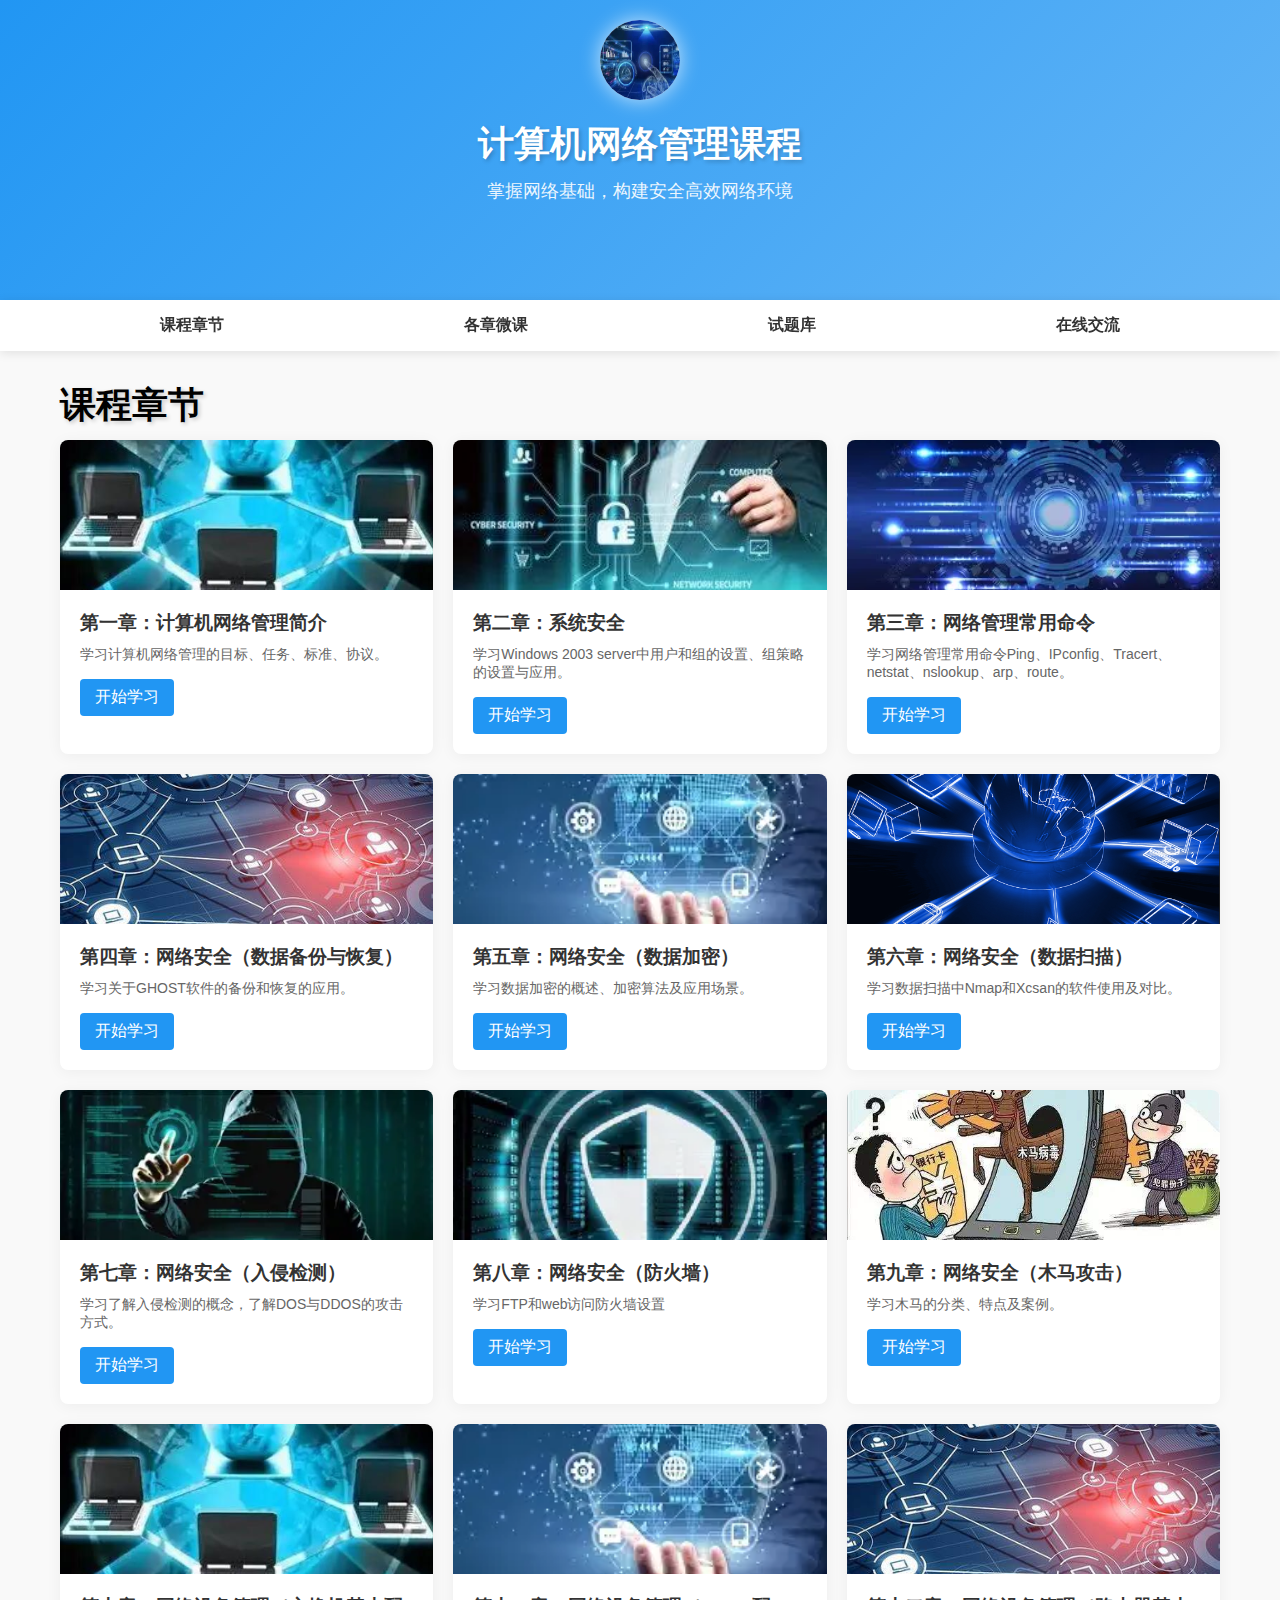
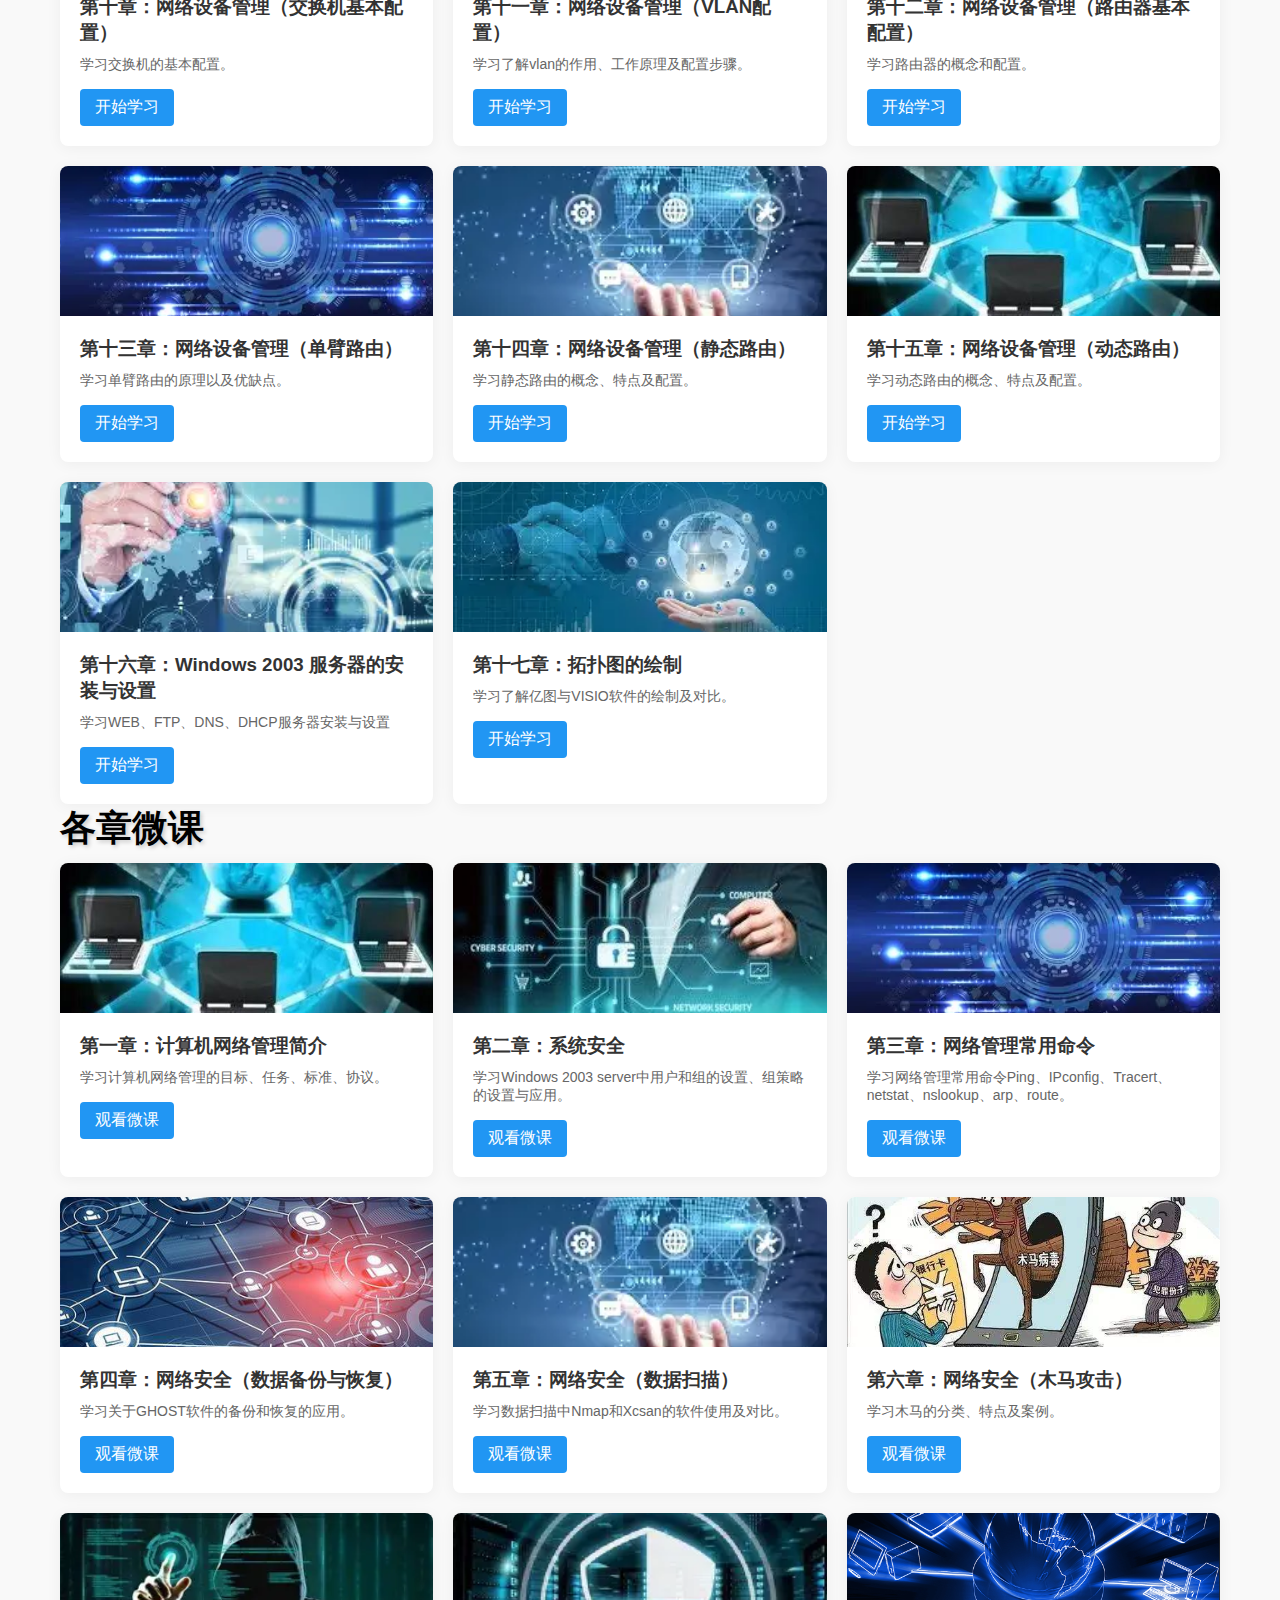
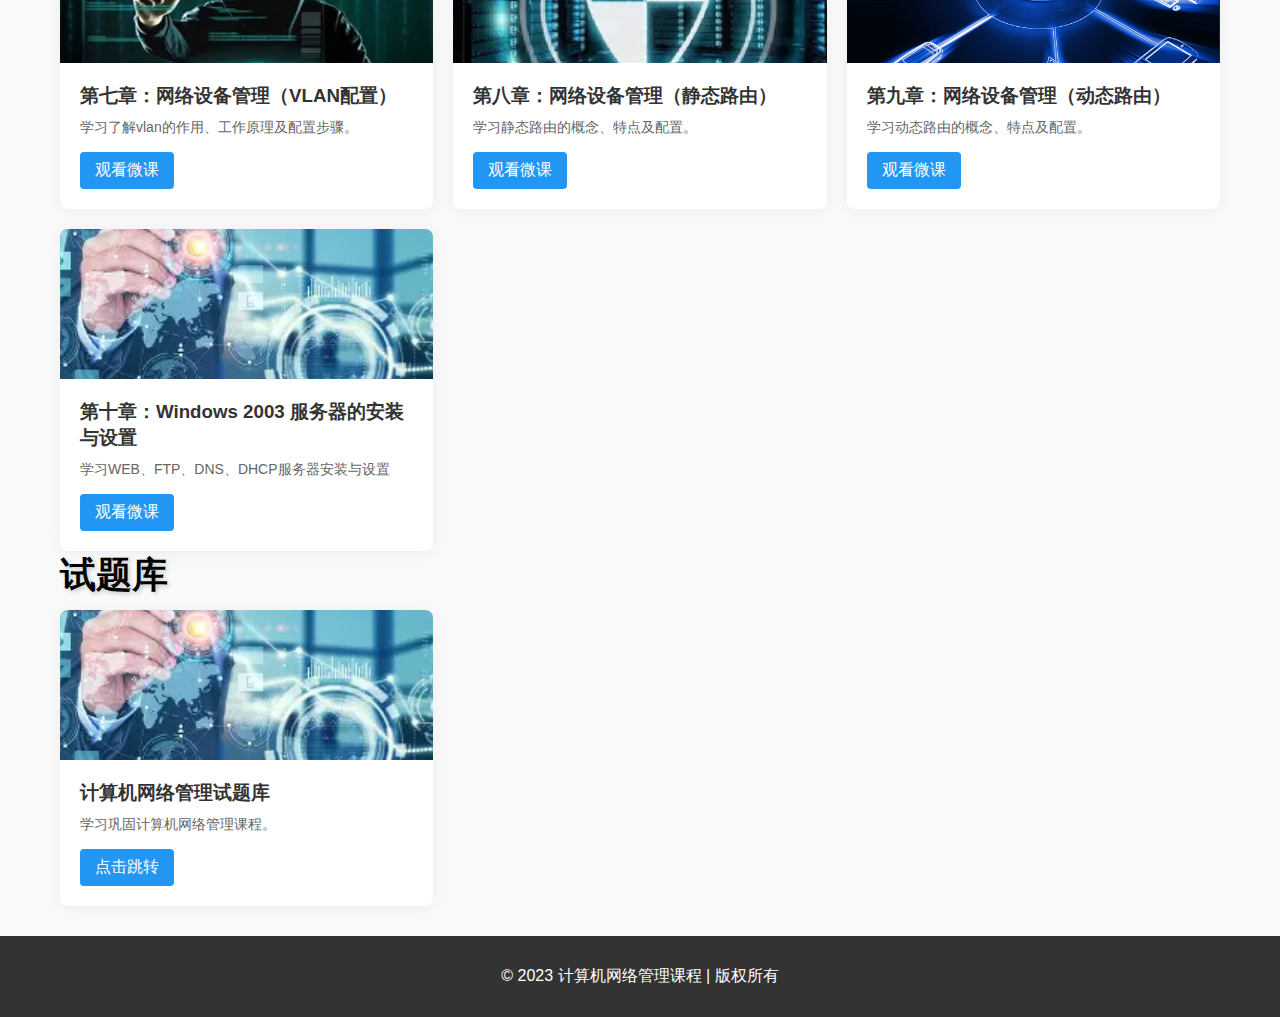
<file: course.html>
<!DOCTYPE html>
<html>
<head>
    <meta charset="UTF-8">
	<title>计算机网络管理课程</title>
	<link rel="stylesheet" type="text/css" href="course.css"/>
</head>
<body>
	 <!-- 头部区域 -->
    <header>
        <div class="header-content">
            <div class="course-logo">
                <img src="12.jpg" alt="计算机网络管理">
            </div>
            <h1>计算机网络管理课程</h1>
            <p class="header-subtitle">掌握网络基础，构建安全高效网络环境</p>
        </div>
    </header>
    
    <!-- 导航栏 -->
    <nav>
        <div class="nav-container">
            <a href="#course-modules" class="nav-item" id="chapters">课程章节</a>
            <a href="#micro-modules" class="nav-item" id="micro-classes">各章微课</a>
            <a href="#question-modules" class="nav-item" id="question-bank">试题库</a>
            <a href="tell.html" class="nav-item" id="online-chat">在线交流</a>
        </div>
    </nav>
    
    <!-- 主要内容 -->
	<div class="container">
		<!-- 课程章节预览 -->
		<section id="course-chapters">
		<h1>课程章节</h1>
		<div class="course-modules">
            <div class="module-card">
				<div class="module-image" style="background-image: url(1.jpg)"></div>
				<div class="module-content">
                    <h3>第一章：计算机网络管理简介</h3>
                    <p>学习计算机网络管理的目标、任务、标准、协议。</p>
                    <a href="计算机网络管理简介.pptx" class="module-btn">开始学习</a>
                </div>
            </div>
            <div class="module-card">
                <div class="module-image" style="background-image: url(2.jpg)"></div>
                <div class="module-content">
                    <h3>第二章：系统安全</h3>
                    <p>学习Windows 2003 server中用户和组的设置、组策略的设置与应用。</p>
                    <a href="系统安全.pptx" class="module-btn">开始学习</a>
                </div>
            </div>
            <div class="module-card">
                <div class="module-image" style="background-image: url(3.jpg)"></div>
                <div class="module-content">
                    <h3>第三章：网络管理常用命令</h3>
                    <p>学习网络管理常用命令Ping、IPconfig、Tracert、netstat、nslookup、arp、route。</p>
                    <a href="网络管理常用命令.pptx" class="module-btn">开始学习</a>
                </div>
            </div>
			<div class="module-card">
			    <div class="module-image" style="background-image: url(4.jpg)"></div>
			    <div class="module-content">
			        <h3>第四章：网络安全（数据备份与恢复）</h3>
			        <p>学习关于GHOST软件的备份和恢复的应用。</p>
			        <a href="网络安全（数据备份与恢复）.pptx" class="module-btn">开始学习</a>
			    </div>
			</div>
			<div class="module-card">
			    <div class="module-image" style="background-image: url(5.jpg)"></div>
			    <div class="module-content">
			        <h3>第五章：网络安全（数据加密）</h3>
			        <p>学习数据加密的概述、加密算法及应用场景。</p>
			        <a href="网络安全（数据加密）.pptx" class="module-btn">开始学习</a>
			    </div>
			</div>
			<div class="module-card">
			    <div class="module-image" style="background-image: url(6.jpg)"></div>
			    <div class="module-content">
			        <h3>第六章：网络安全（数据扫描）</h3>
			        <p>学习数据扫描中Nmap和Xcsan的软件使用及对比。</p>
			        <a href="网络安全（数据扫描）.pptx" class="module-btn">开始学习</a>
			    </div>
			</div>
			<div class="module-card">
			    <div class="module-image" style="background-image: url(7.jpg)"></div>
			    <div class="module-content">
			        <h3>第七章：网络安全（入侵检测）</h3>
			        <p>学习了解入侵检测的概念，了解DOS与DDOS的攻击方式。</p>
			        <a href="网络安全（入侵检测）.pptx" class="module-btn">开始学习</a>
			    </div>
			</div>
			<div class="module-card">
			    <div class="module-image" style="background-image: url(8.jpg)"></div>
			    <div class="module-content">
			        <h3>第八章：网络安全（防火墙）</h3>
			        <p>学习FTP和web访问防火墙设置</p>
			        <a href="网络安全（防火墙）.pptx" class="module-btn">开始学习</a>
			    </div>
			</div>
			<div class="module-card">
			    <div class="module-image" style="background-image: url(9.jpg)"></div>
			    <div class="module-content">
			        <h3>第九章：网络安全（木马攻击）</h3>
			        <p>学习木马的分类、特点及案例。</p>
			        <a href="网络安全（木马攻击）.pptx" class="module-btn">开始学习</a>
			    </div>
			</div>
			<div class="module-card">
			    <div class="module-image" style="background-image: url(1.jpg)"></div>
			    <div class="module-content">
			        <h3>第十章：网络设备管理（交换机基本配置）</h3>
			        <p>学习交换机的基本配置。</p>
			        <a href="网络设备管理（交换机基本配置）.pptx" class="module-btn">开始学习</a>
			    </div>
			</div>
			<div class="module-card">
			    <div class="module-image" style="background-image: url(5.jpg)"></div>
			    <div class="module-content">
			        <h3>第十一章：网络设备管理（VLAN配置）</h3>
			        <p>学习了解vlan的作用、工作原理及配置步骤。</p>
			        <a href="网络设备管理（VLAN配置）.pptx" class="module-btn">开始学习</a>
			    </div>
			</div>
			<div class="module-card">
			    <div class="module-image" style="background-image: url(4.jpg)"></div>
			    <div class="module-content">
			        <h3>第十二章：网络设备管理（路由器基本配置）</h3>
			        <p>学习路由器的概念和配置。</p>
			        <a href="网络设备管理（路由器基本配置）.pptx" class="module-btn">开始学习</a>
			    </div>
			</div>
			<div class="module-card">
			    <div class="module-image" style="background-image: url(3.jpg)"></div>
			    <div class="module-content">
			        <h3>第十三章：网络设备管理（单臂路由）</h3>
			        <p>学习单臂路由的原理以及优缺点。</p>
			        <a href="网络设备管理（单臂路由）.pptx" class="module-btn">开始学习</a>
			    </div>
			</div>
			<div class="module-card">
			    <div class="module-image" style="background-image: url(5.jpg)"></div>
			    <div class="module-content">
			        <h3>第十四章：网络设备管理（静态路由）</h3>
			        <p>学习静态路由的概念、特点及配置。</p>
			        <a href="网络设备管理（静态路由）.pptx" class="module-btn">开始学习</a>
			    </div>
			</div>
			<div class="module-card">
			    <div class="module-image" style="background-image: url(1.jpg)"></div>
			    <div class="module-content">
			        <h3>第十五章：网络设备管理（动态路由）</h3>
			        <p>学习动态路由的概念、特点及配置。</p>
			        <a href="网络设备管理（动态路由）.pptx" class="module-btn">开始学习</a>
			    </div>
			</div>
			<div class="module-card">
			    <div class="module-image" style="background-image: url(10.jpg)"></div>
			    <div class="module-content">
			        <h3>第十六章：Windows 2003 服务器的安装与设置</h3>
			        <p>学习WEB、FTP、DNS、DHCP服务器安装与设置</p>
			        <a href="Windows 2003服务器安装与设置.pptx" class="module-btn">开始学习</a>
			    </div>
			</div>
			<div class="module-card">
			    <div class="module-image" style="background-image: url(11.jpg)"></div>
			    <div class="module-content">
			        <h3>第十七章：拓扑图的绘制</h3>
			        <p>学习了解亿图与VISIO软件的绘制及对比。</p>
			        <a href="拓扑图的绘制.pptx" class="module-btn">开始学习</a>
			    </div>
			</div>
        </div>
		<!-- 各章微课 -->
		<section id="micro-modules">
		<h1>各章微课</h1>
		<div class="course-modules">
		<div class="module-card">
       		<div class="module-image" style="background-image: url(1.jpg)"></div>
       		<div class="module-content">
                   <h3>第一章：计算机网络管理简介</h3>
                   <p>学习计算机网络管理的目标、任务、标准、协议。</p>
                   <a href="" class="module-btn">观看微课</a>
               </div>
           </div>
		<div class="module-card">
               <div class="module-image" style="background-image: url(2.jpg)"></div>
               <div class="module-content">
                   <h3>第二章：系统安全</h3>
                   <p>学习Windows 2003 server中用户和组的设置、组策略的设置与应用。</p>
                   <a href="" class="module-btn">观看微课</a>
               </div>
           </div>
		<div class="module-card">
               <div class="module-image" style="background-image: url(3.jpg)"></div>
               <div class="module-content">
                   <h3>第三章：网络管理常用命令</h3>
                   <p>学习网络管理常用命令Ping、IPconfig、Tracert、netstat、nslookup、arp、route。</p>
                   <a href="" class="module-btn">观看微课</a>
               </div>
           </div>
       	<div class="module-card">
       	    <div class="module-image" style="background-image: url(4.jpg)"></div>
       	    <div class="module-content">
       	        <h3>第四章：网络安全（数据备份与恢复）</h3>
       	        <p>学习关于GHOST软件的备份和恢复的应用。</p>
       	        <a href="" class="module-btn">观看微课</a>
       	    </div>
       	</div>
       	<div class="module-card">
       	    <div class="module-image" style="background-image: url(5.jpg)"></div>
       	    <div class="module-content">
       	        <h3>第五章：网络安全（数据扫描）</h3>
       	        <p>学习数据扫描中Nmap和Xcsan的软件使用及对比。</p>
       	        <a href="" class="module-btn">观看微课</a>
       	    </div>
       	</div>
       	<div class="module-card">
       	    <div class="module-image" style="background-image: url(9.jpg)"></div>
       	    <div class="module-content">
       	        <h3>第六章：网络安全（木马攻击）</h3>
       	        <p>学习木马的分类、特点及案例。</p>
       	        <a href="" class="module-btn">观看微课</a>
       	    </div>
       	</div>
       	<div class="module-card">
       	    <div class="module-image" style="background-image: url(7.jpg)"></div>
       	    <div class="module-content">
       	        <h3>第七章：网络设备管理（VLAN配置）</h3>
       	        <p>学习了解vlan的作用、工作原理及配置步骤。</p>
       	        <a href="" class="module-btn">观看微课</a>
       	    </div>
       	</div>
       	<div class="module-card">
       	    <div class="module-image" style="background-image: url(8.jpg)"></div>
       	    <div class="module-content">
       	        <h3>第八章：网络设备管理（静态路由）</h3>
       	        <p>学习静态路由的概念、特点及配置。</p>
       	        <a href="" class="module-btn">观看微课</a>
       	    </div>
       	</div>
       	<div class="module-card">
       	    <div class="module-image" style="background-image: url(6.jpg)"></div>
       	    <div class="module-content">
       	        <h3>第九章：网络设备管理（动态路由）</h3>
       	        <p>学习动态路由的概念、特点及配置。</p>
       	        <a href="" class="module-btn">观看微课</a>
       	    </div>
       	</div>
       	<div class="module-card">
       	    <div class="module-image" style="background-image: url(10.jpg)"></div>
       	    <div class="module-content">
       	        <h3>第十章：Windows 2003 服务器的安装与设置</h3>
       	        <p>学习WEB、FTP、DNS、DHCP服务器安装与设置</p>
       	        <a href="" class="module-btn">观看微课</a>
       	    </div>
       	</div>
		</div>
		<!-- 试题库 -->
		<section id="question-modules">
		<h1>试题库</h1>
		<div class="course-modules">
		<div class="module-card">
			    <div class="module-image" style="background-image: url(10.jpg)"></div>
			    <div class="module-content">
			        <h3>计算机网络管理试题库</h3>
			        <p>学习巩固计算机网络管理课程。</p>
			        <a href="试题库.xlsx" class="module-btn">点击跳转</a>
			    </div>
			</div>
			</div>
		</section>
	</div>
    
    <!-- 页脚 -->
    <footer>
		<p>© 2023 计算机网络管理课程 | 版权所有</p>
    </footer>

	<script>
        // 为导航项添加点击事件
        document.getElementById('chapters').addEventListener('click', function(e) {
            e.preventDefault();
            document.getElementById('course-chapters').scrollIntoView({behavior: 'smooth'});
        });
        
        document.getElementById('micro-classes').addEventListener('click', function(e) {
            e.preventDefault();
            document.getElementById('micro-modules').scrollIntoView({behavior: 'smooth'});
        });
        
        document.getElementById('question-bank').addEventListener('click', function(e) {
            e.preventDefault();
            document.getElementById('question-modules').scrollIntoView({behavior: 'smooth'});
           });
        
        document.getElementById('online-chat').addEventListener('click', function(e) {
            e.preventDefault();
            window.location.href='tell.html';
           });
    </script>
</body>
</html>
</file>
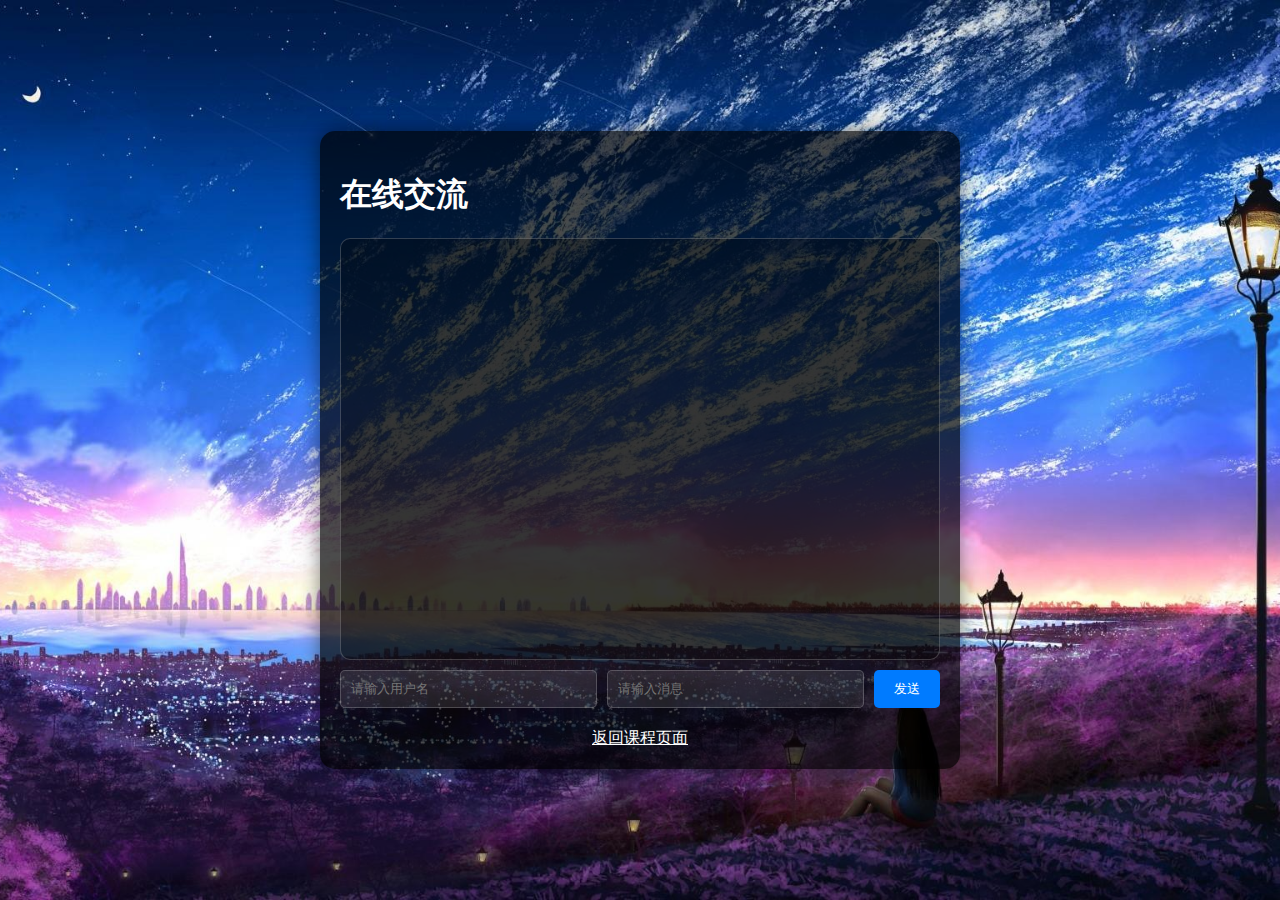
<file: tell.html>
<!DOCTYPE html>
<html lang="en">
<head>
    <meta charset="UTF-8">
    <meta name="viewport" content="width=device-width, initial-scale=1.0">
    <title>在线交流</title>
    <style>
        body {
            font-family: Arial, sans-serif;
            background-image: url(13.jpg);
            background-size: cover;
            background-position: center;
            margin: 0;
            padding: 0;
            display: flex;
            justify-content: center;
            align-items: center;
            height: 100vh;
            color: #fff;
        }
        .container {
            width: 80%;
            max-width: 600px;
            background: rgba(0, 0, 0, 0.7);
            padding: 20px;
            border-radius: 15px;
            box-shadow: 0 0 20px rgba(0, 0, 0, 0.5);
        }
        .chat-box {
            height: 400px;
            overflow-y: scroll;
            border: 1px solid rgba(255, 255, 255, 0.2);
            margin-bottom: 10px;
            padding: 10px;
            border-radius: 10px;
            background: rgba(0, 0, 0, 0.3);
        }
        .message {
            margin-bottom: 10px;
            display: flex;
        }
        .message .username {
            font-weight: bold;
            color: #007bff;
        }
        .message .content {
            margin-left: 10px;
            background: rgba(255, 255, 255, 0.1);
            padding: 5px 10px;
            border-radius: 5px;
        }
        .input-group {
            display: flex;
        }
        .input-group input[type="text"] {
            flex: 1;
            padding: 10px;
            border: 1px solid rgba(255, 255, 255, 0.2);
            border-radius: 5px;
            margin-right: 10px;
            background: rgba(255, 255, 255, 0.1);
            color: #fff;
        }
        .input-group button {
            padding: 10px 20px;
            background-color: #007bff;
            color: #fff;
            border: none;
            border-radius: 5px;
            cursor: pointer;
        }
        .input-group button:hover {
            background-color: #0056b3;
        }
    </style>
</head>
<body>
    <div class="container">
        <h1>在线交流</h1>
        <div class="chat-box" id="chatBox">
            <!-- 聊天记录会在这里显示 -->
        </div>
        <div class="input-group">
            <input type="text" id="username" placeholder="请输入用户名">
            <input type="text" id="messageInput" placeholder="请输入消息">
            <button onclick="sendMessage()">发送</button>
        </div>
        <a href="course.html" style="display: block; margin-top: 20px; color: white; text-align: center;">返回课程页面</a> <!-- 添加返回链接 -->
    </div>

    <script>
        // 获取页面元素
        const chatBox = document.getElementById('chatBox');
        const messageInput = document.getElementById('messageInput');
        const usernameInput = document.getElementById('username');

        // 发送消息的函数
        function sendMessage() {
            const username = usernameInput.value;
            const message = messageInput.value;
            if (username.trim() === '' || message.trim() === '') {
                alert('用户名和消息不能为空！');
                return;
            }

            // 创建消息元素
            const messageElement = document.createElement('div');
            messageElement.classList.add('message');
            messageElement.innerHTML = `<span class="username">${username}</span>: <span class="content">${message}</span>`;
            chatBox.appendChild(messageElement);

            // 清空输入框
            messageInput.value = '';
            // 滚动到聊天框底部
            chatBox.scrollTop = chatBox.scrollHeight;
        }
    </script>
</body>
</html>
</file>
<file: course.css>
* {
            margin: 0;
            padding: 0;
            box-sizing: border-box;
            font-family: 'Arial', sans-serif;
        }
        
        body {
            background-color: #f9f9f9;
        }
        
        /* 头部样式 */
        header {
            background: linear-gradient(135deg, #2196F3, #64B5F6);
            color: white;
            padding: 20px 0;
            text-align: center;
            position: relative;
            overflow: hidden;
            height: 300px;
        }
        
        .header-content {
            position: relative;
            z-index: 2;
            animation: fadeIn 1.5s ease-in-out;
        }
        
        .course-logo {
            margin-bottom: 20px;
            width: 80px;
            height: 80px;
            background-color: #fff;
            border-radius: 50%;
			overflow: hidden;
            display: inline-flex;
            justify-content: center;
            align-items: center;
            box-shadow: 0 0 20px rgba(255, 255, 255, 0.7);
            animation: pulse 2s infinite;
        }
        
        .course-logo img {
            width: 80px;
            height: 80px;
        }
        
        h1 {
            font-size: 36px;
            margin-bottom: 10px;
            text-shadow: 2px 2px 4px rgba(0, 0, 0, 0.2);
        }
        
        .header-subtitle {
            font-size: 18px;
            opacity: 0.9;
        }
        
        /* 导航栏样式 */
        nav {
            background-color: #fff;
            box-shadow: 0 2px 10px rgba(0, 0, 0, 0.1);
            position: sticky;
            top: 0;
            z-index: 100;
        }
        
        .nav-container {
            max-width: 1200px;
            margin: 0 auto;
            display: flex;
            justify-content: space-around;
        }
        
        .nav-item {
            padding: 15px 20px;
            color: #333;
            text-decoration: none;
            font-weight: bold;
            position: relative;
            overflow: hidden;
            transition: all 0.3s;
        }
        
        .nav-item:before {
            content: '';
            position: absolute;
            bottom: 0;
            left: 0;
            width: 0;
            height: 3px;
            background-color: #2196F3;
            transition: width 0.3s;
        }
        
        .nav-item:hover {
            color: #2196F3;
        }
        
        .nav-item:hover:before {
            width: 100%;
        }
        
        .nav-item:hover {
            animation: slideIn 0.3s forwards;
        }
        
        /* 内容区域样式 */
        .container {
            max-width: 1200px;
            margin: 30px auto;
            padding: 0 20px;
        }
        
        .welcome-section {
            background-color: #fff;
            padding: 30px;
            border-radius: 8px;
            box-shadow: 0 2px 15px rgba(0, 0, 0, 0.05);
            margin-bottom: 30px;
        }
        
        .welcome-section h2 {
            color: #2196F3;
            margin-bottom: 15px;
        }
        
        .welcome-section p {
            color: #555;
            line-height: 1.6;
        }
        
        /* 课程章节预览 */
        .course-modules {
            display: grid;
            grid-template-columns: repeat(auto-fill, minmax(300px, 1fr));
            gap: 20px;
        }
        
        .module-card {
            background-color: #fff;
            border-radius: 8px;
            overflow: hidden;
            box-shadow: 0 2px 15px rgba(0, 0, 0, 0.05);
            transition: transform 0.3s, box-shadow 0.3s;
        }
        
        .module-card:hover {
            transform: translateY(-5px);
            box-shadow: 0 5px 20px rgba(0, 0, 0, 0.1);
        }
        
        .module-image {
            height: 150px;
            background-color: #ddd;
            background-size: cover;
            background-position: center;
        }
        
        .module-content {
            padding: 20px;
        }
        
        .module-content h3 {
            margin-bottom: 10px;
            color: #333;
        }
        
        .module-content p {
            color: #666;
            font-size: 14px;
            margin-bottom: 15px;
        }
        
        .module-btn {
            display: inline-block;
            padding: 8px 15px;
            background-color: #2196F3;
            color: white;
            text-decoration: none;
            border-radius: 4px;
            transition: background-color 0.3s;
        }
        
        .module-btn:hover {
            background-color: #0b7dda;
        }
        
        footer {
            background-color: #333;
            color: #fff;
            padding: 30px 0;
            text-align: center;
        }
		h1 {
			transition: transform 0.3s ease;
		}
		h1:hover{
			transform: translateY(-5px);
		}
        
        /* 动画 */
        @keyframes fadeIn {
            from {
                opacity: 0;
                transform: translateY(20px);
            }
            to {
                opacity: 1;
                transform: translateY(0);
            }
        }
        
        @keyframes pulse {
            0% {
                transform: scale(1);
                box-shadow: 0 0 0 0 rgba(255, 255, 255, 0.7);
            }
            70% {
                transform: scale(1.05);
                box-shadow: 0 0 0 10px rgba(255, 255, 255, 0);
            }
            100% {
                transform: scale(1);
                box-shadow: 0 0 0 0 rgba(255, 255, 255, 0);
            }
        }
        
        @keyframes slideIn {
            from {
                transform: translateX(10px);
                opacity: 0;
            }
            to {
                transform: translateX(0);
                opacity: 1;
            }
        }
</file>
